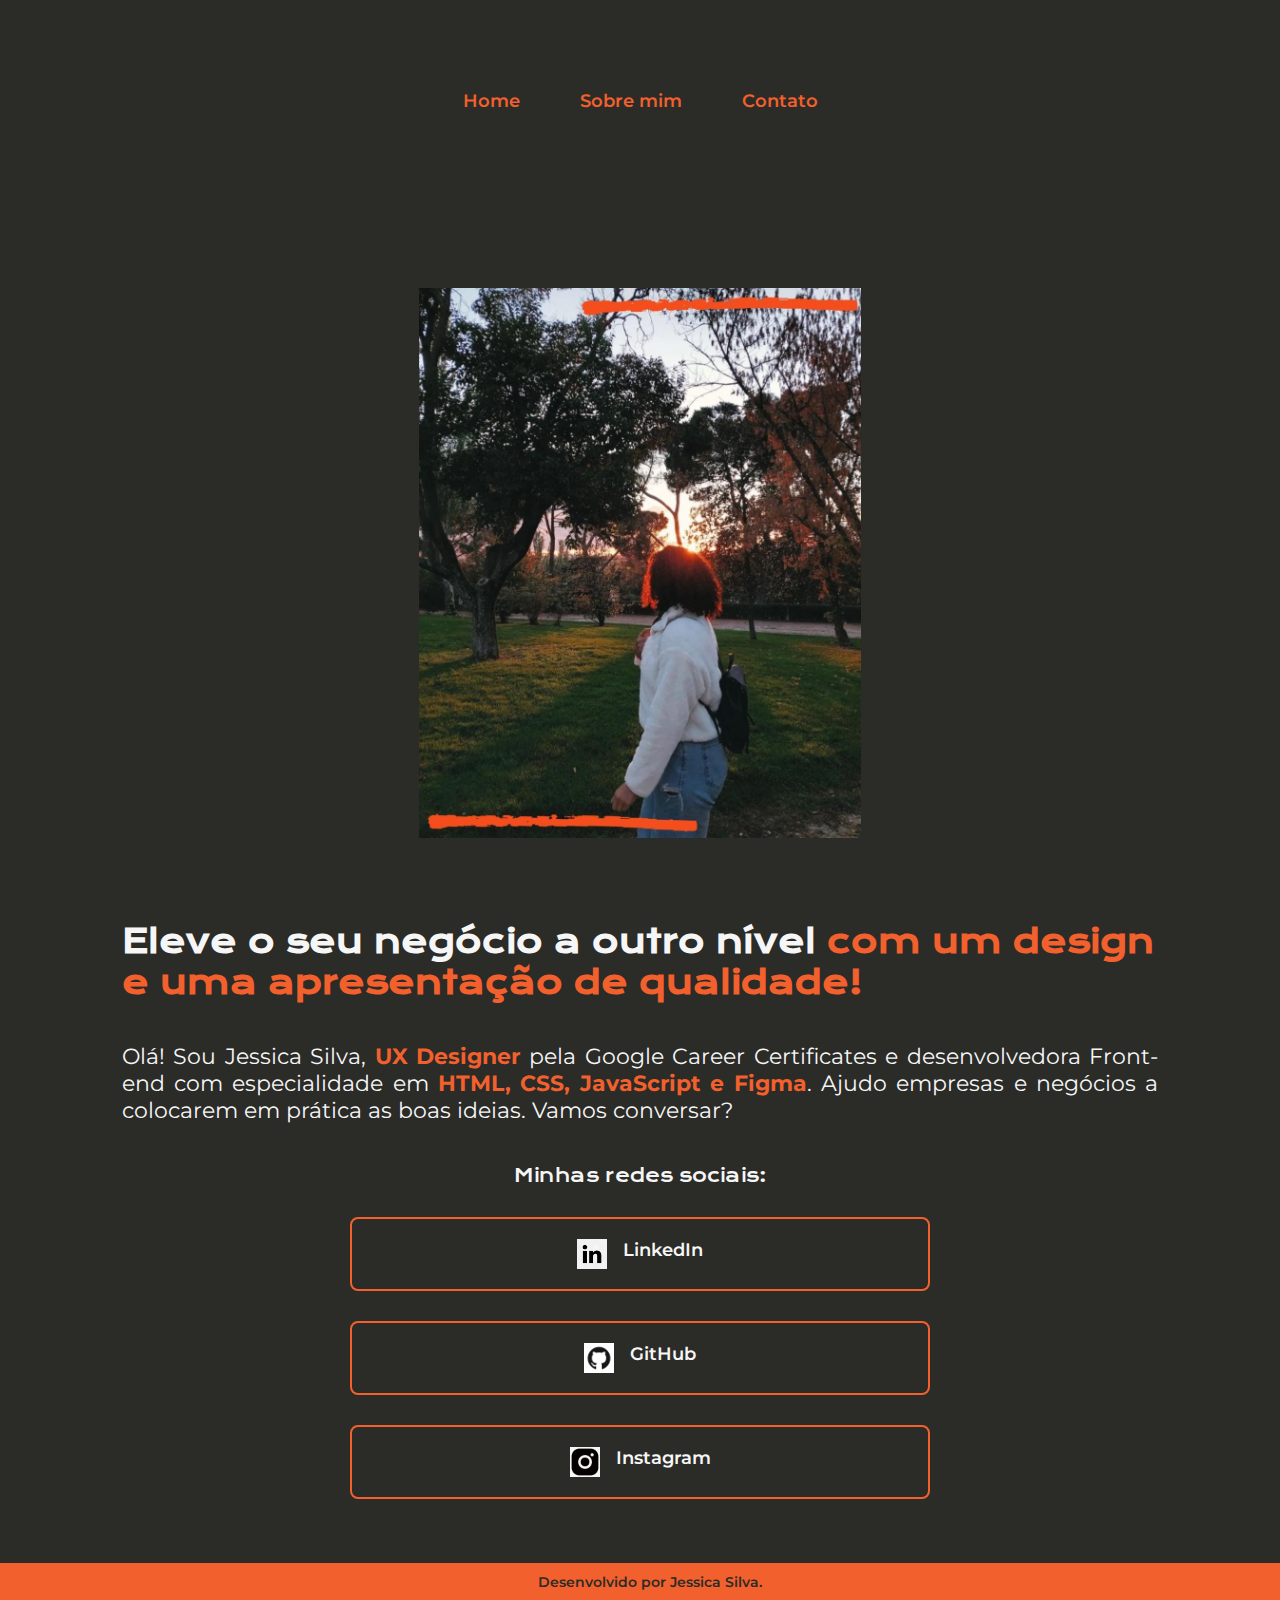
<file: index.html>
<!DOCTYPE html>
<html lang="pt-br">

<head>
    <meta charset="UTF-8">
    <meta name="viewport" content="width=device-width, initial-scale=1.0">
    <link rel="stylesheet" href="/styles/styles.css">
    <title>Meu portfólio</title>
</head>

<body>
    <header class="cabecalho">
        <nav class="cabecalho__menu">
            <a class="cabecalho__menu__link" href="index.html">Home</a>
            <a class="cabecalho__menu__link" href="about.html">Sobre mim</a>
            <a class="cabecalho__menu__link" href="contato.html">Contato</a>
        </nav>
    </header>

    <main class="apresentacao">
        <section class="apresentacao__conteudo">
            
            <h1 class="apresentacao__conteudo__titulo__home">Eleve o seu negócio a outro nível <strong class="titulo__destaque">com um design e uma apresentação de qualidade!</strong></h1>
            
            <p class="apresentacao__conteudo__texto">Olá! Sou Jessica Silva, <strong class="apresentacao__conteudo__destaque">UX Designer</strong> pela Google Career Certificates e desenvolvedora Front-end com especialidade em <strong class="apresentacao__conteudo__destaque">HTML, CSS, JavaScript e Figma</strong>. Ajudo empresas e negócios a colocarem em prática as boas ideias. Vamos conversar?</p>
            
            <div class="apresentacao__links">
                <h2 class="apresentacao__links__subtitulo">Minhas redes sociais:</h2>
                <a class="apresentacao__links__link" href="https://www.linkedin.com/in/ssilvajessica/">
                    <img class="apresentacao__links__link__imagem" src="./assets/linkedin.png">
                    LinkedIn</a>
                <a class="apresentacao__links__link" href="https://github.com/jessicasilvacode">
                    <img class="apresentacao__links__link__imagem" src="./assets/github.png">
                    GitHub</a>
                <a class="apresentacao__links__link" href="https://instagram.com/elfajessica">
                    <img class="apresentacao__links__link__imagem" src="./assets/instagram.png">
                    Instagram</a>
            </div>
        </section>
        
        <img class="apresentacao__avatar" src="./assets/avatar.png" alt="Foto de Jessica">
    </main>

    <footer class="rodape">
        <p>Desenvolvido por Jessica Silva.</p>
    </footer>

</body>

</html>
</file>
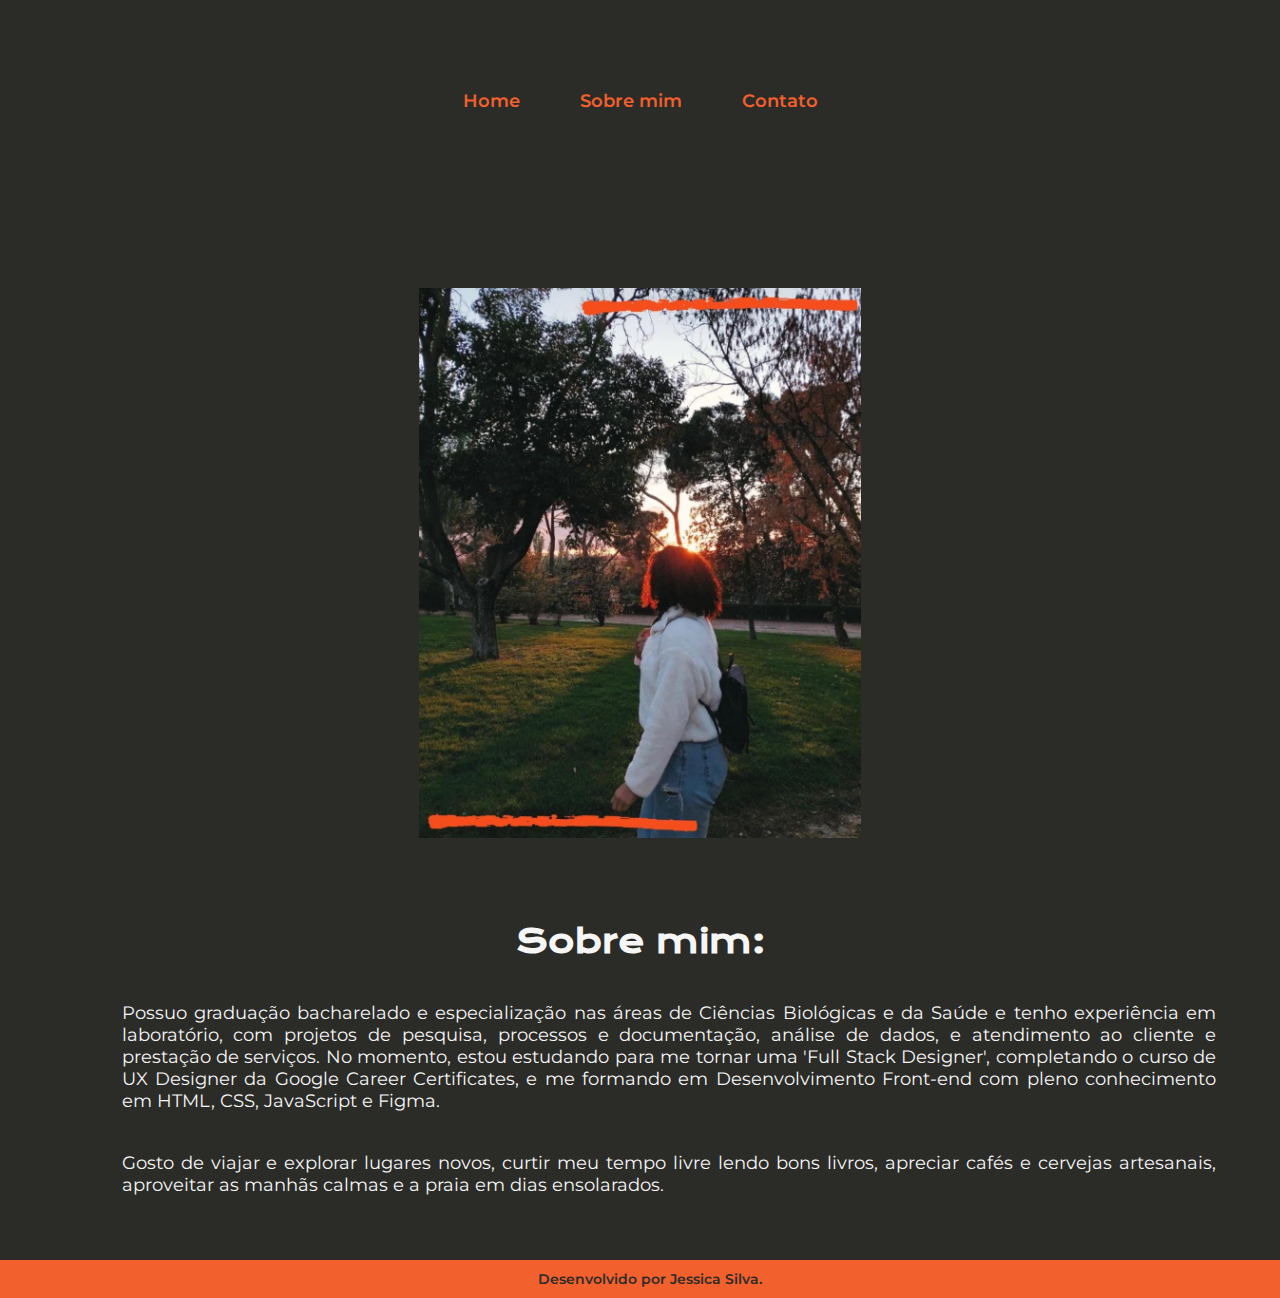
<file: about.html>
<!DOCTYPE html>
<html lang="en">

<head>
    <meta charset="UTF-8">
    <meta name="viewport" content="width=device-width, initial-scale=1.0">
    <link rel="stylesheet" href="/styles/styles.css">
    <title>Sobre mim</title>
</head>

<body>
    <header class="cabecalho">
        <nav class="cabecalho__menu">
            <a class="cabecalho__menu__link" href="index.html">Home</a>
            <a class="cabecalho__menu__link" href="about.html">Sobre mim</a>
            <a class="cabecalho__menu__link" href="contato.html">Contato</a>
        </nav>
    </header>

    <main class="apresentacao">
        <section class="apresentacao__conteudo">
            <h1 class="apresentacao__conteudo__titulo">Sobre mim:</h1>
            <p class="apresentacao__conteudo__texto__about">Possuo graduação bacharelado e especialização nas áreas de Ciências Biológicas e da Saúde e tenho experiência em laboratório, com projetos de pesquisa, processos e documentação, análise de dados, e atendimento ao cliente e prestação de serviços. No momento, estou estudando para me tornar uma 'Full Stack Designer', completando o curso de UX Designer da Google Career Certificates, e me formando em Desenvolvimento Front-end com pleno conhecimento em HTML, CSS, JavaScript e Figma.</p>
            <p class="apresentacao__conteudo__texto__about">Gosto de viajar e explorar lugares novos, curtir meu tempo livre lendo bons livros, apreciar cafés e cervejas artesanais, aproveitar as manhãs calmas e a praia em dias ensolarados.</p>
        </section>

        <img class="apresentacao__avatar" src="./assets/avatar.png" alt="Foto de Jessica">
    </main>

    <footer class="rodape">
        <p>Desenvolvido por Jessica Silva.</p>
    </footer>

</body>

</html>
</file>
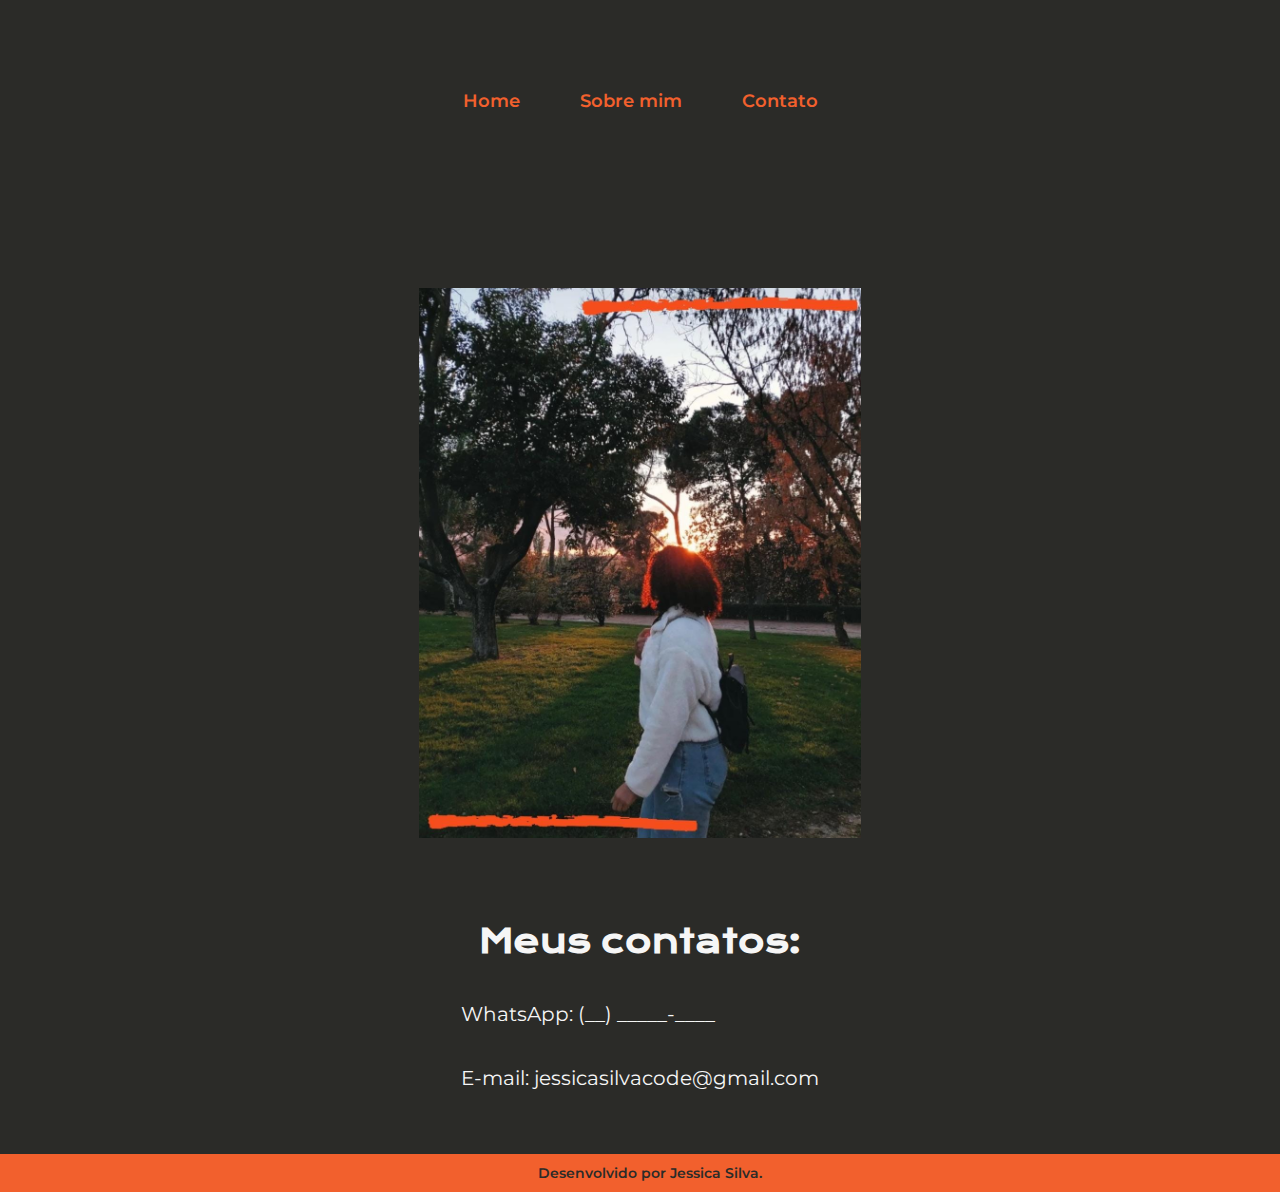
<file: contato.html>
<!DOCTYPE html>
<html lang="en">

<head>
    <meta charset="UTF-8">
    <meta name="viewport" content="width=\, initial-scale=1.0">
    <link rel="stylesheet" href="/styles/styles.css">
    <title>Contato</title>
</head>

<body>

    <header class="cabecalho">
        <nav class="cabecalho__menu">
            <a class="cabecalho__menu__link" href="index.html">Home</a>
            <a class="cabecalho__menu__link" href="about.html">Sobre mim</a>
            <a class="cabecalho__menu__link" href="contato.html">Contato</a>
        </nav>
    </header>

    <main class="apresentacao">
        <section class="apresentacao__conteudo">
            <h1 class="apresentacao__conteudo__titulo">Meus contatos:</h1>
            <p class="apresentacao__conteudo__texto__contato">WhatsApp: (__) _____-____</p> 
            <p class="apresentacao__conteudo__texto__contato">E-mail: jessicasilvacode@gmail.com</p>
        </section>

        <img class="apresentacao__avatar" src="./assets/avatar.png" alt="Foto de Jessica">
    </main>

    <footer class="rodape">
        <p>Desenvolvido por Jessica Silva.</p>
    </footer>

</body>

</html>
</file>
<file: styles/styles.css>
@import url('https://fonts.googleapis.com/css2?family=Krona+One&display=swap');
@import url('https://fonts.googleapis.com/css2?family=Krona+One&family=Montserrat:wght@400;600&display=swap');

:root {
    --cor-primaria: #2B2B28;
    --cor-secundaria: #F6F6F6;
    --cor-terciaria: #f2602d;
    --cor-hover: #383838;

    --fonte-primaria: 'Krona One', sans-serif; 
    --fonte-secundaria: 'Montserrat', sans-serif;
}

* {
    margin: 0;
    padding: 0;
}

body {
    /* height: 100vh; */
    box-sizing: border-box;
    background-color: var(--cor-primaria);
    color: var(--cor-secundaria);
}

.cabecalho {
    padding: 2% 0% 0% 15%;
}

.cabecalho__menu {
    display: flex;
    gap: 60px;
}

.cabecalho__menu__link {
    font-family: var(--fonte-secundaria);
    font-size: 1.125rem;
    font-weight: 600;
    color: var(--cor-terciaria);
    text-decoration: none;
}

.apresentacao {
    padding: 5% 15%;
    display: flex;
    align-items: center;
    justify-content: space-between;
    gap: 60px;
}

.apresentacao__avatar {
    width: 488px;
    height: 550px;
    border-radius: 10px;
    width: auto;
    padding: 2% 2% 2% 2%;
}

.apresentacao__conteudo {
    width: 50%;
    display: flex;
    flex-direction: column;
    gap: 40px;
}

.apresentacao__conteudo__destaque {
    color: var(--cor-terciaria);
}

.apresentacao__conteudo__titulo {
    font-size: 2rem;  
    font-family: var(--fonte-primaria);
    padding: 0% 5% 0% 5%;
    text-align: center;
}

.apresentacao__conteudo__titulo__home {
    font-size: 2rem;  
    font-family: var(--fonte-primaria);
    padding: 0% 5% 0% 5%;
}

.titulo__destaque {
    color: var(--cor-terciaria);
}

.apresentacao__conteudo__texto {
    font-size: 1.375rem;
    font-family: var(--fonte-secundaria);
    padding: 0% 5% 0% 5%;
    text-align: justify;
}

.apresentacao__conteudo__texto__about {
    font-size: 1.125rem;
    font-family: var(--fonte-secundaria);
    padding: 0% 0% 0% 5%;
    text-align: justify;
}

.apresentacao__conteudo__texto__contato {
    font-size: 1.25rem;
    font-family: var(--fonte-secundaria);
    /* padding: 0% 10% 0% 0%; */
    text-align: justify;
}

.apresentacao__links {
    display: flex;
    flex-direction: column;
    justify-content: space-between;
    align-items: center;
    gap: 30px;
}

.apresentacao__links__subtitulo {
    font-size: 1.125rem;
    font-family: var(--fonte-primaria);
    font-weight: 400;
}

.apresentacao__links__link {
    /* background-color: #E3A217; */
    display: flex;
    justify-content: center;
    gap: 16px;
    border: 2px solid var(--cor-terciaria);
    width: 50%;
    text-align: center;
    border-radius: 8px;
    font-size: 1.125rem;
    font-weight: 600;
    padding: 20px 0;
    text-decoration: none;
    color: var(--cor-secundaria);
    font-family: var(--fonte-secundaria);
}

.apresentacao__links__link:hover {
    background-color: var(--cor-hover);
}

.apresentacao__links__link__imagem {
    width: 30px;
    height: 30px;
    display: flex;
    justify-content: center;
    align-items: center;
}

.rodape {
    /* position: absolute;
    bottom: 0; */
    padding: 10px;
    color: var(--cor-primaria);
    background-color: var(--cor-terciaria);
    text-align: center;
    font-family: var(--fonte-secundaria);
    font-size: 0.875rem;
    font-weight: 600;
    width: 100%;
}

@media (max-width: 1300px) {
    .cabecalho {
        padding: 7%;
    }

    .cabecalho__menu {
        justify-content: center;
    }

    .apresentacao {
        flex-direction: column-reverse;
        padding: 5% 5%;
    }

    .apresentacao__conteudo {
        width: auto;
    }
}
</file>
